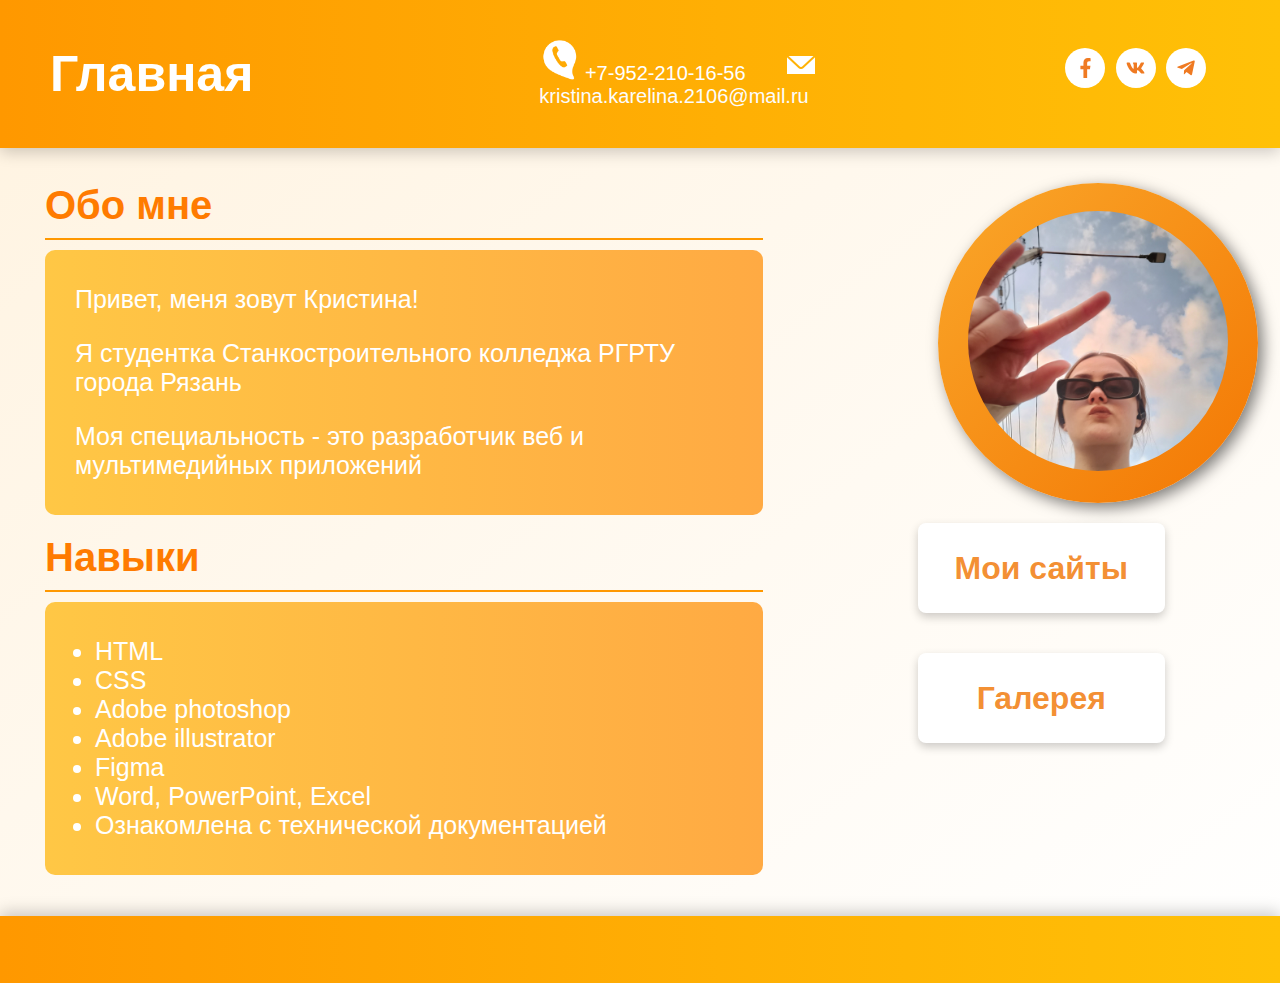
<file: index.html>
<!DOCTYPE html>
<html lang="ru">
<head>
    <meta charset="UTF-8">
    <meta name="viewport" content="width=device-width, initial-scale=1.0">
    <title>Мои работы</title>
    <link rel="stylesheet" href="CSS\main.style.css">
    <style>
        *,
        *::before,
        *::after {
          box-sizing: border-box;
        }
    
        /* social links */
        .social-icons {
          display: flex;
          justify-content: center;
          list-style: none;
          margin-top: 0.25rem;
          margin-bottom: 1rem;
          padding-left: 0;
          margin-right: 40px;
        }
    
        .social-icons>li {
          margin-left: 0.40rem;
          margin-right: 0.25rem;
        }
    
        .social-icons a {
          position: relative;
          background-color: #ffffff;
          display: block;
         
          user-select: none;
          transition: background-color .3s ease-in-out;
          width: 2.5rem;
          height: 2.5rem;
          border-radius: 100px;
        }
    
        .social-icons a:hover {
          background-color: #f8d99d;
        }
    
        .social-icons a::before {
          content: "";
          position: absolute;
          width: 1.2rem;
          height: 1.2rem;
          left: .65rem;
          top: .65rem;
          background: transparent no-repeat center center;
          background-size: 100% 100%;
        }
    
        .social-icons .social-icon-fb::before {
          background-image: url("data:image/svg+xml,%3Csvg xmlns='http://www.w3.org/2000/svg' viewBox='0 0 320 512'%3E%3Cpath fill='%23EF7A22' d='M279.14 288l14.22-92.66h-88.91v-60.13c0-25.35 12.42-50.06 52.24-50.06h40.42V6.26S260.43 0 225.36 0c-73.22 0-121.08 44.38-121.08 124.72v70.62H22.89V288h81.39v224h100.17V288z'/%3E%3C/svg%3E");
        }
    
        .social-icons .social-icon-vk::before {
          background-image: url("data:image/svg+xml,%3Csvg xmlns='http://www.w3.org/2000/svg' viewBox='0 0 576 512'%3E%3Cpath fill='%23EF7A22' d='M545 117.7c3.7-12.5 0-21.7-17.8-21.7h-58.9c-15 0-21.9 7.9-25.6 16.7 0 0-30 73.1-72.4 120.5-13.7 13.7-20 18.1-27.5 18.1-3.7 0-9.4-4.4-9.4-16.9V117.7c0-15-4.2-21.7-16.6-21.7h-92.6c-9.4 0-15 7-15 13.5 0 14.2 21.2 17.5 23.4 57.5v86.8c0 19-3.4 22.5-10.9 22.5-20 0-68.6-73.4-97.4-157.4-5.8-16.3-11.5-22.9-26.6-22.9H38.8c-16.8 0-20.2 7.9-20.2 16.7 0 15.6 20 93.1 93.1 195.5C160.4 378.1 229 416 291.4 416c37.5 0 42.1-8.4 42.1-22.9 0-66.8-3.4-73.1 15.4-73.1 8.7 0 23.7 4.4 58.7 38.1 40 40 46.6 57.9 69 57.9h58.9c16.8 0 25.3-8.4 20.4-25-11.2-34.9-86.9-106.7-90.3-111.5-8.7-11.2-6.2-16.2 0-26.2.1-.1 72-101.3 79.4-135.6z'/%3E%3C/svg%3E");
        }
    
        .social-icons .social-icon-telegram::before {
          background-image: url("data:image/svg+xml,%3Csvg xmlns='http://www.w3.org/2000/svg' viewBox='0 0 448 512'%3E%3Cpath fill='%23EF7A22' d='M446.7 98.6l-67.6 318.8c-5.1 22.5-18.4 28.1-37.3 17.5l-103-75.9-49.7 47.8c-5.5 5.5-10.1 10.1-20.7 10.1l7.4-104.9 190.9-172.5c8.3-7.4-1.8-11.5-12.9-4.1L117.8 284 16.2 252.2c-22.1-6.9-22.5-22.1 4.6-32.7L418.2 66.4c18.4-6.9 34.5 4.1 28.5 32.2z'/%3E%3C/svg%3E");
        }
    
      </style>
      <style>
        .contact{
          margin-left: 20vw;
        }
        .contact a {
            color: rgb(252, 252, 252); /* Оранжевый цвет ссылки */
            text-decoration: none; /* Убираем подчеркивание по умолчанию */
            margin-left: 40px;
        }
        .contact a:hover {
            text-decoration: underline; /* Подчеркивание при наведении */
        }
    </style>
</head>
<body>
    <header>
        <h1>Главная</h1>
        <div class="contact" >
          <p><img src="media\icons8-положить-трубку-67.png" width="40"> +7-952-210-16-56<a href="mailto:kristina.karelina@example.com"><img src="media\icons8-почта-60.png" width="30"> kristina.karelina.2106@mail.ru</a></p>                    
      </div>
            <div>
                <ul class="social-icons">
                  <li><a class="social-icon-fb" href="https://www.facebook.com/itchief.ru" title="Официальная страница в Facebook" target="_blank" rel="noopener"></a></li>
                  <li><a class="social-icon-vk" href="https://vk.com/?ysclid=m486o8467r685727449" title="Официальная страница в ВКонтакте" target="_blank" rel="noopener"></a></li>
                  <li><a class="social-icon-telegram" href="https://t.me/telegram" title="Официальная страница в Telegram" target="_blank" rel="noopener"></a></li>
                </ul>
              </div>
    </header>
    <main >
        <section class="about-me" >
            <h2>Обо мне</h2>
            <div class="description">
                <p>Привет, меня зовут Кристина! </p> 
                  <p>Я студентка Станкостроительного колледжа РГРТУ города Рязань </p>
                    <p>Моя специальность - это разработчик веб и мультимедийных приложений</p>
            </div>
            <h2>Навыки</h2>
            <div class="skills">
                <ul>
                    <li>HTML</li>
                    <li>CSS</li>
                    <li>Adobe photoshop</li>
                    <li>Adobe illustrator</li>
                    <li>Figma</li>
                    <li>Word, PowerPoint, Excel</li>
                    <li>Ознакомлена с технической документацией</li>
                </ul>
            </div>         
        </section>

        <section class="projects-gallery">
          <a class="c-preview">
            <div class="c-preview__img"><img src="media\l2x6Ivfdx-s.jpg" style="width: 300px; height: 300px; padding: 20px;"></div>
          </a>
            <div class="projects">
                <a href="projects.html"><h2>Мои сайты</h2></a>
            </div>
            <div class="gallery">
                <a href="gallery.html"><h2>Галерея</h2></a>
            </div>
        </section>
    </main>
    <footer>            
    </footer>
</body>
</html>
</file>
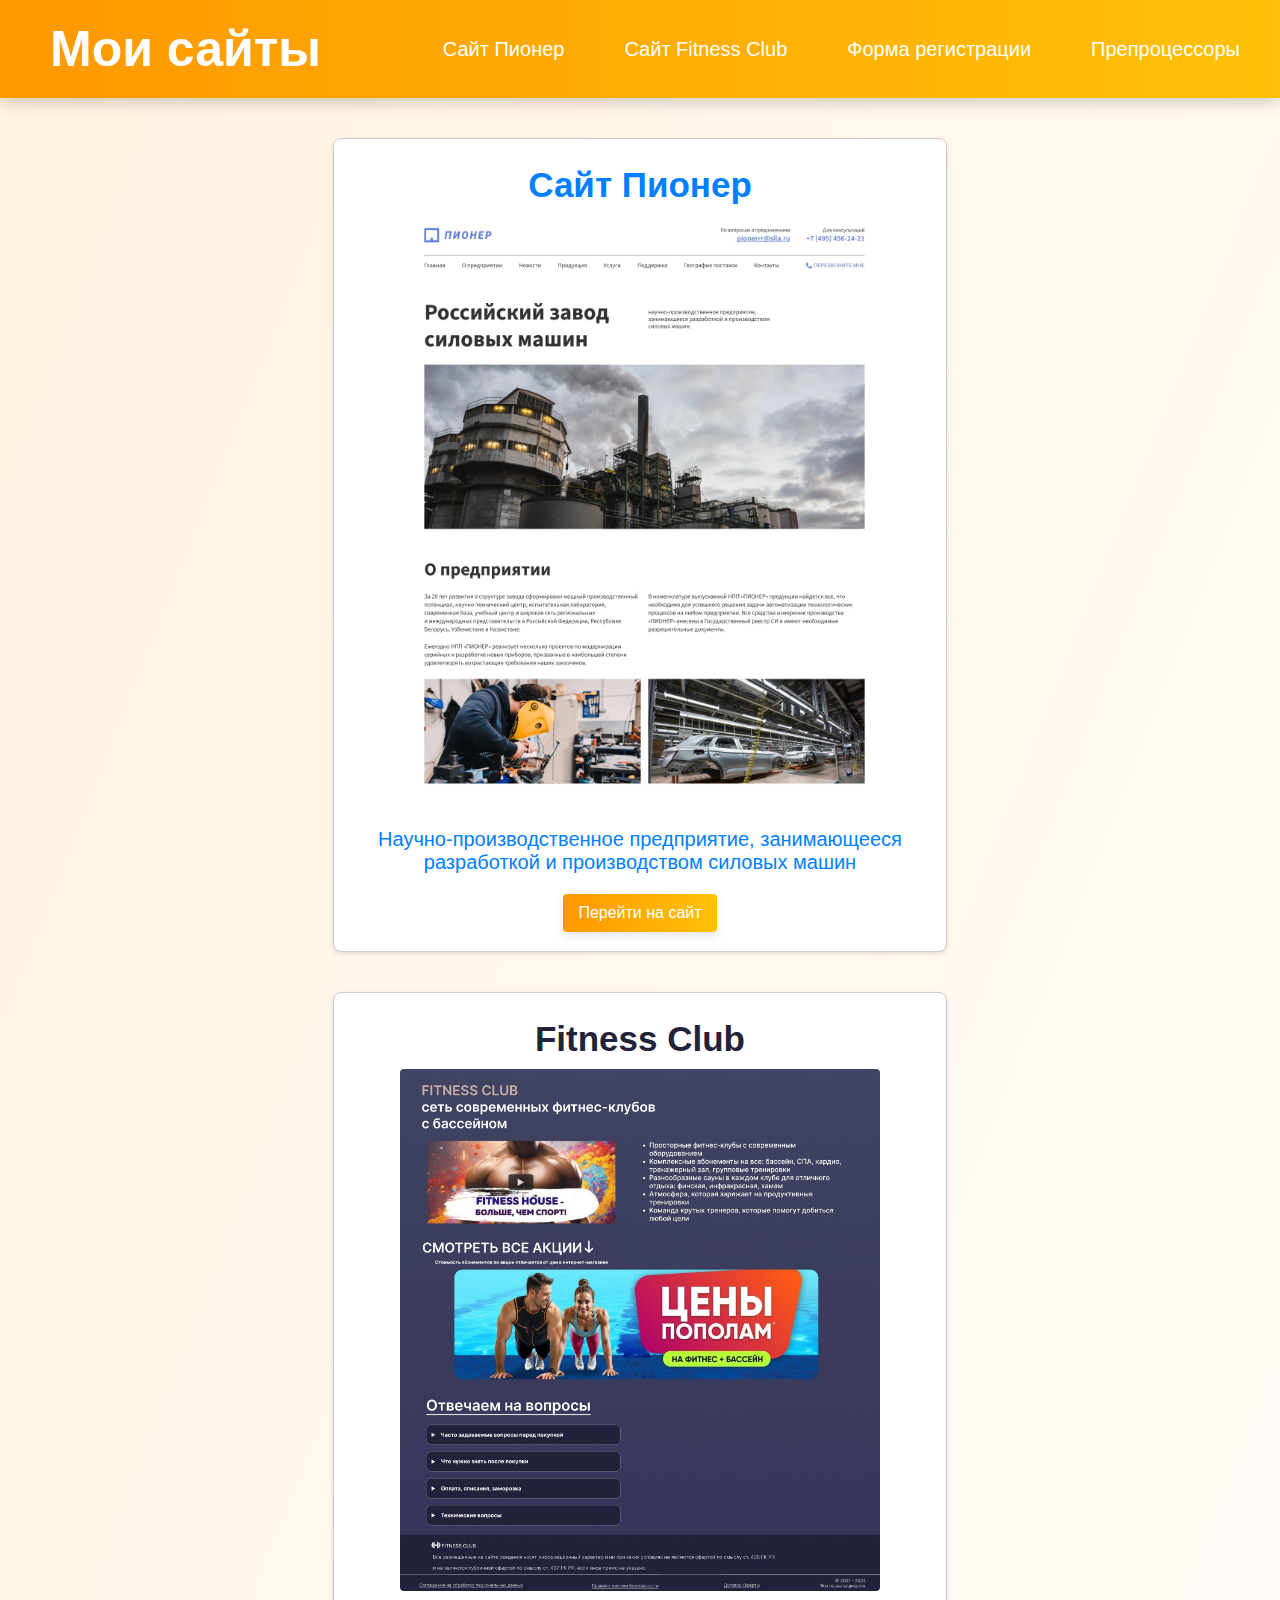
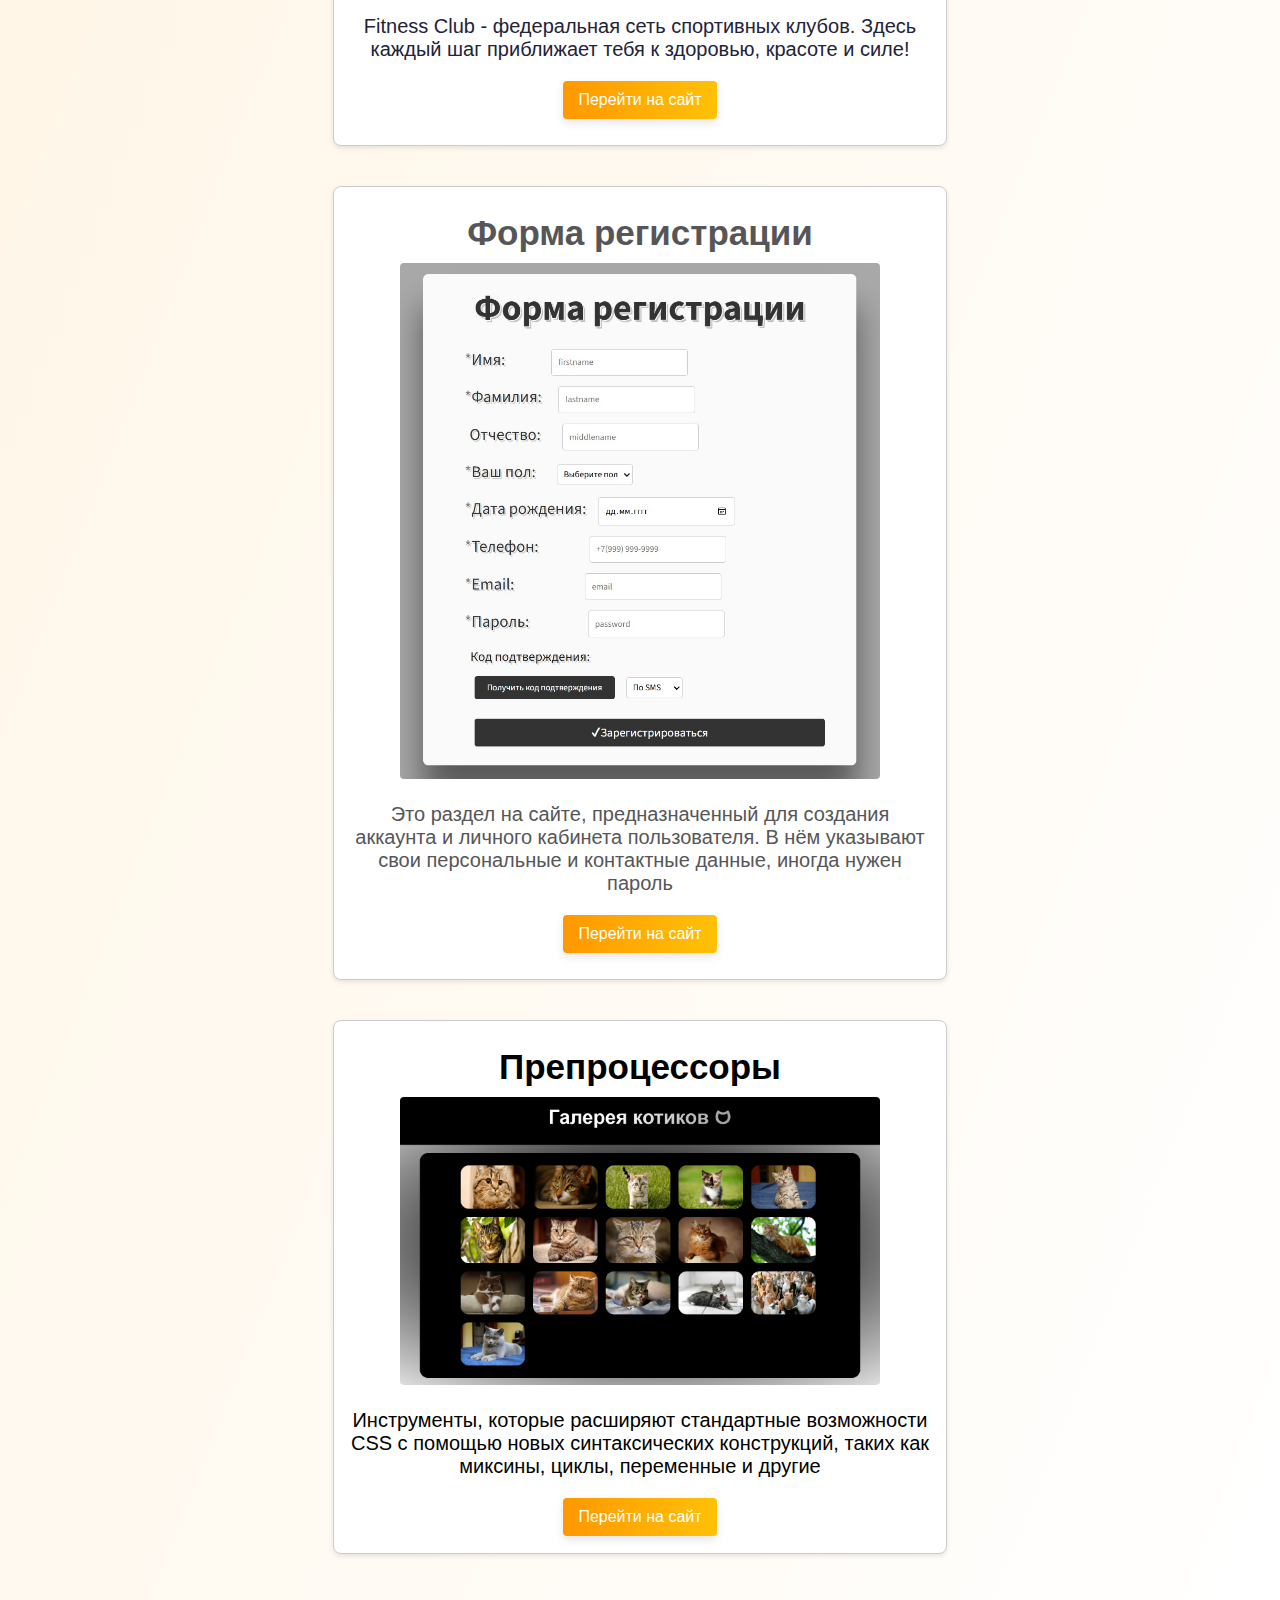
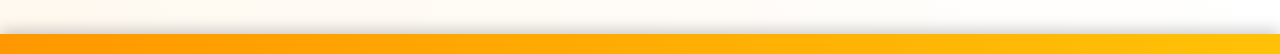
<file: projects.html>
<!DOCTYPE html>
<html lang="ru">
<head>
    <meta charset="UTF-8">
    <meta name="viewport" content="width=device-width, initial-scale=1.0">
    <title>Мои работы</title>
    <link rel="stylesheet" href="CSS\main2.style.css">
</head>
<body>
    <header>
        <h1>Мои сайты</h1>
        <ul>
            <li><a href="#pioner">Сайт Пионер</a></li>
        <li><a> </a></li>
            <li><a href="#ft">Сайт Fitness Club</a></li>
            <li><a> </a></li>
            <li><a href="#forma">Форма регистрации</a></li>
            <li><a> </a></li>
            <li><a href="#scss">Препроцессоры</a></li>
        </ul>
    </header>
    <main>
    <div class="project">
        <div class="site-card" id="pioner">
            <h2 style="color: #007FFF;">Сайт Пионер</h2>
            <img src="media\pioner.jpg"alt="Сайт 1" class="screenshot">
            <p style="color: #007FFF;">Научно-производственное предприятие, занимающееся разработкой и производством силовых машин</p>
            <a href="https://kristina7642.github.io/assets/" target="_blank">Перейти на сайт</a>
        </div>
        
        <div class="site-card2" id="ft">
            <h2 style="color: #22223B;">Fitness Club</h2>
            <img src="media\fit2.jpg" alt="Сайт 2" class="screenshot">
            <p style="color: #22223B;">Fitness Club - федеральная сеть спортивных клубов. Здесь каждый шаг приближает тебя к здоровью, красоте и силе! </p>
            <a href="file:///C:/Users/%D0%B8%D1%81%D0%BF-33/Desktop/Fitness%20club/index.html" target="_blank">Перейти на сайт</a>
        </div>
    
        <div class="site-card3" id="forma">
            <h2 style="color: #565658;">Форма регистрации</h2>
            <img src="media\forma.jpg" alt="Сайт 3" class="screenshot">
            <p style="color: #565658;">Это раздел на сайте, предназначенный для создания аккаунта и личного кабинета пользователя. В нём указывают свои персональные и контактные данные, иногда нужен пароль</p>
            <a href="https://kristina7642.github.io/Registration/" target="_blank">Перейти на сайт</a>
        </div>

        <div class="site-card4" id="scss">
            <h2 style="color: #000000;">Препроцессоры</h2>
            <img src="media\scss.png" alt="Сайт 4" class="screenshot">
            <p style="color: #000000;"> Инструменты, которые расширяют стандартные возможности CSS с помощью новых синтаксических конструкций, таких как миксины, циклы, переменные и другие</p>
            <a href="https://kristina7642.github.io/Preprocessors/" target="_blank">Перейти на сайт</a>
        </div>
    </div>
</main>
<footer>            
</footer>
</body>
</html>
</file>
